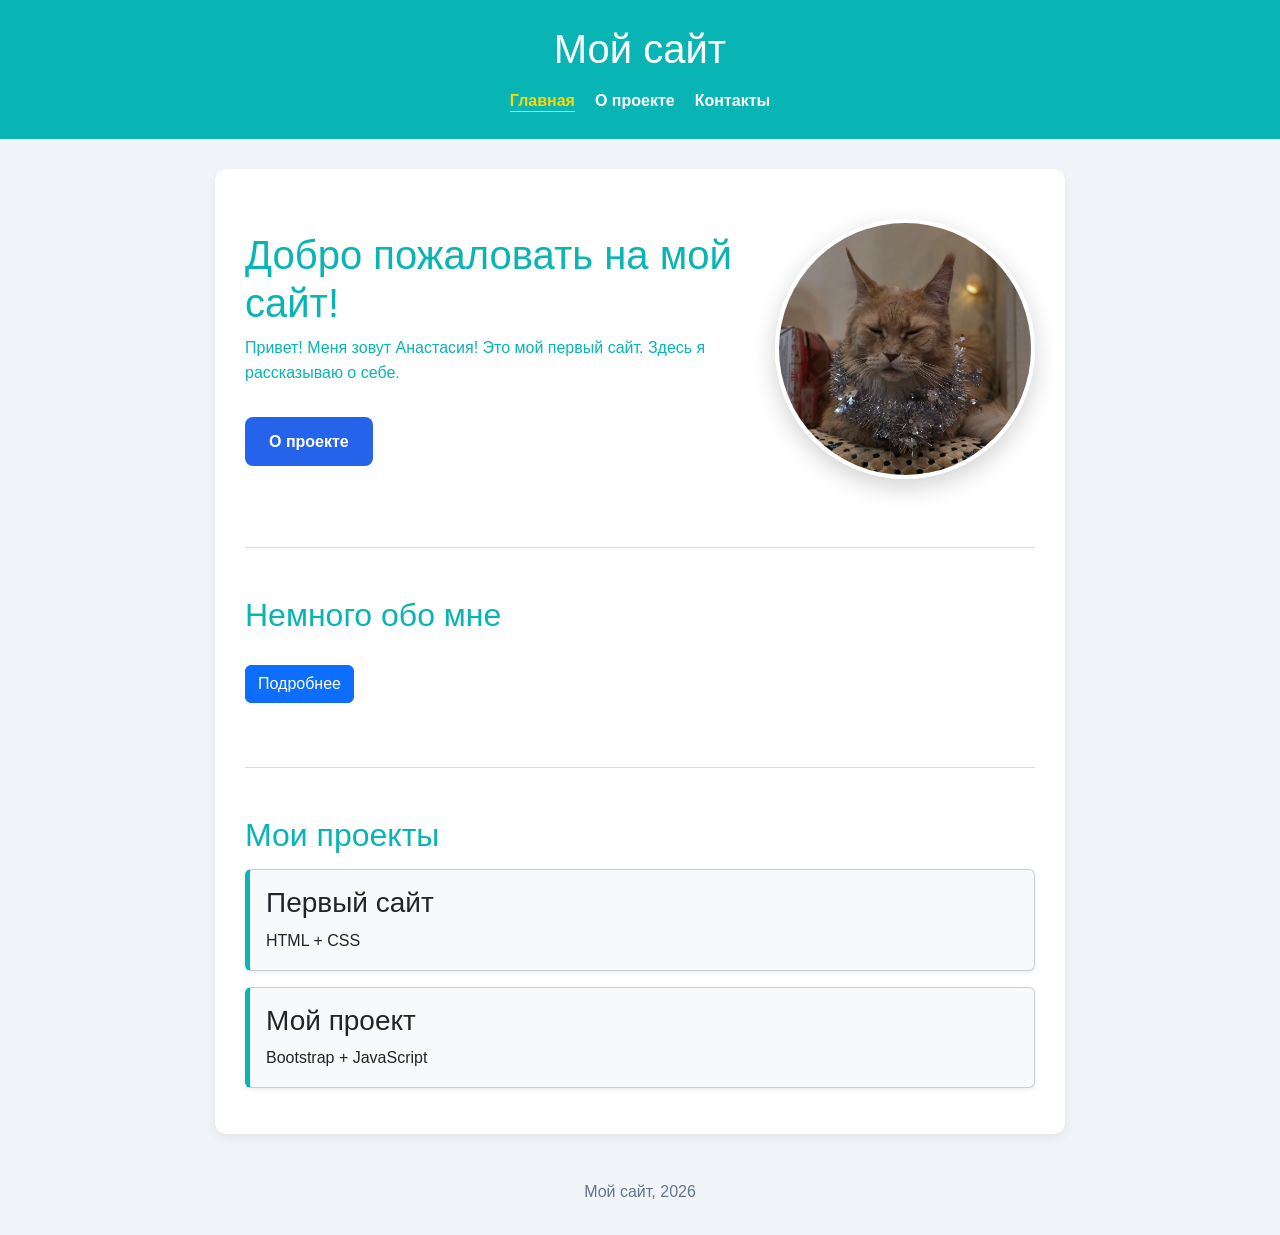
<file: index.html>
<!DOCTYPE html>
<html lang="ru">
<head>
    <meta charset="UTF-8">
    <meta name="viewport" content="width=device-width, initial-scale=1.0">
    <title>Главная</title>
    <link href="https://cdn.jsdelivr.net/npm/bootstrap@5.3.3/dist/css/bootstrap.min.css" rel="stylesheet">
    <link rel="stylesheet" href="style.css">

    <script src="script.js" defer></script>
    <script src="https://cdn.jsdelivr.net/npm/bootstrap@5.3.3/dist/js/bootstrap.bundle.min.js" defer></script>
</head>
<body>

    <header>
        <h1>Мой сайт</h1>

        <nav>
            <a href="index.html">Главная</a>
            <a href="about.html">О проекте</a>
            <a href="contacts.html">Контакты</a>
        </nav>
    </header>

        <main>
        <!-- Основной блок с приветствием и котиком -->
        <div class="intro">
            <div class="intro-text">
                <h1>Добро пожаловать на мой сайт!</h1>
                <p>
                    Привет! Меня зовут Анастасия!
                    Это мой первый сайт.
                    Здесь я рассказываю о себе.
                </p>
                <a href="about.html" class="my-button">О проекте</a>
            </div>
            <img src="./photo_4_2026-09-10_21-55-54.jpg" alt="Мой котик)" class="cat-photo">
        </div>

        <!-- Новый блок с кнопкой (он теперь ПОД котиком) -->
        <div class="content-block">
            <hr class="my-5">
            <h2>Немного обо мне</h2>
            <button id="showMore" class="btn btn-primary my-3">Подробнее</button>
            <p id="moreText" class="d-none mt-3">
                Я изучаю HTML, CSS, Bootstrap и JavaScript. Этот блок скрыт с помощью класса d-none, а JS его показывает.
            </p>
        </div>

        <!-- Блок для проектов -->
        <div class="content-block">
            <hr class="my-5">
            <h2>Мои проекты</h2>
            <div id="projects"></div>
        </div>
    </main>

    <footer>
        <p>Мой сайт, 2026</p>
    </footer>

</body>
</html>
</file>
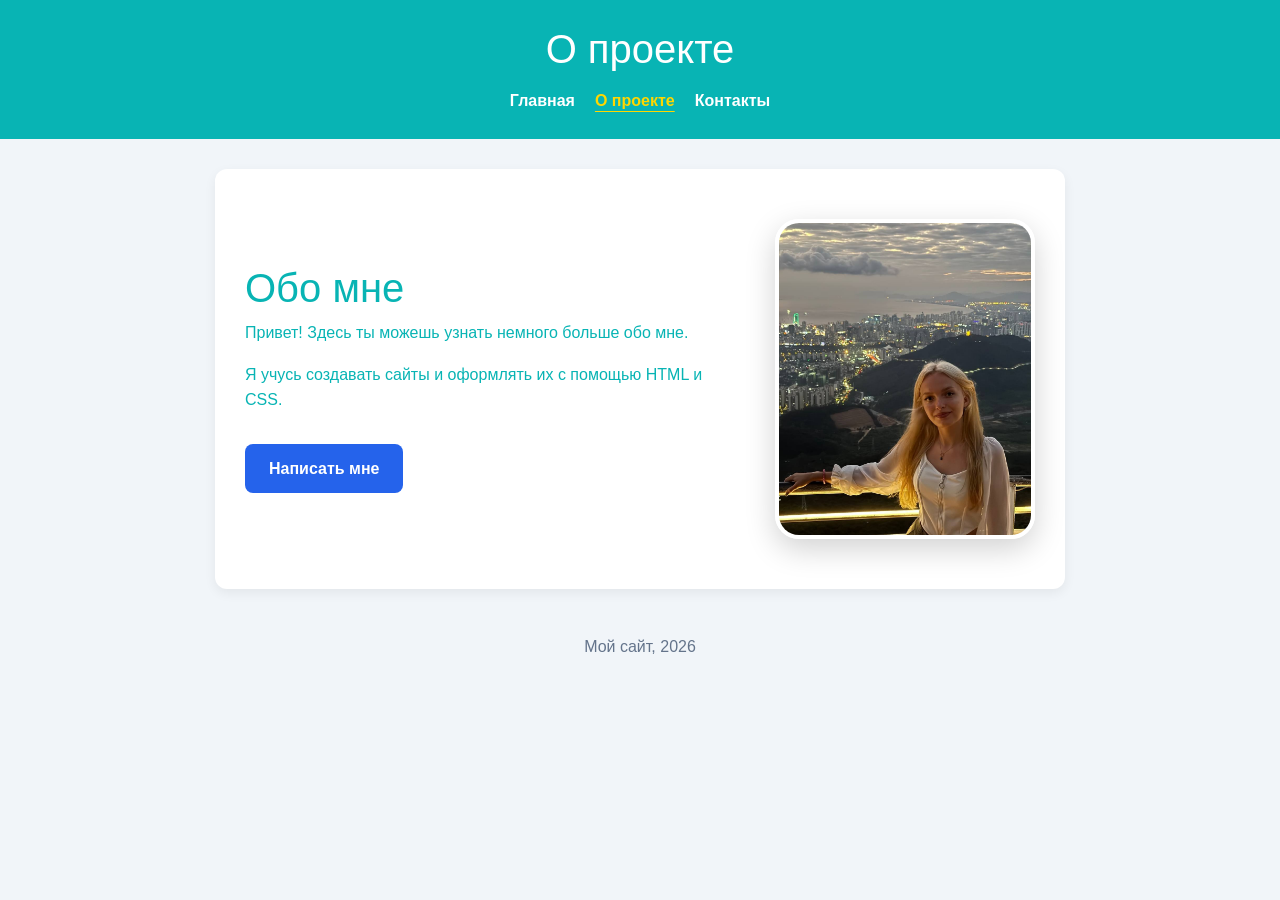
<file: about.html>
<link href="https://cdn.jsdelivr.net/npm/bootstrap@5.3.3/dist/css/bootstrap.min.css"
      rel="stylesheet">
<link rel="stylesheet" href="style.css">
<!DOCTYPE html>
<html lang="ru">
<head>
    <meta charset="UTF-8">
    <meta name="viewport" content="width=device-width, initial-scale=1.0">
    <title>О проекте</title>
    <link href="https://cdn.jsdelivr.net/npm/bootstrap@5.3.3/dist/css/bootstrap.min.css" rel="stylesheet">
    <link rel="stylesheet" href="style.css">
    <script src="script.js" defer></script>
</head>
<body>

    <header>
        <h1>О проекте</h1>

        <nav>
            <a href="index.html">Главная</a>
            <a href="about.html">О проекте</a>
            <a href="contacts.html">Контакты</a>
        </nav>
    </header>

    <main>
        <div class="intro">
          <div class="intro-text">
            <h1>Обо мне</h1>

            <p>
                Привет! Здесь ты можешь узнать
                немного больше обо мне.
            </p>

            <p>
                Я учусь создавать сайты и оформлять
                их с помощью HTML и CSS.
            </p>

            <a href="contacts.html" class="my-button">
                Написать мне
            </a>
        </div>

        <img
            src="./photo_3_2026-09-10_21-55-44.jpg"
            alt="Моё фото"
            class="profile-photo"
        >
    </div>
</main>
    

    <footer>
        <p>Мой сайт, 2026</p>
    </footer>

</body>
</html>
</file>
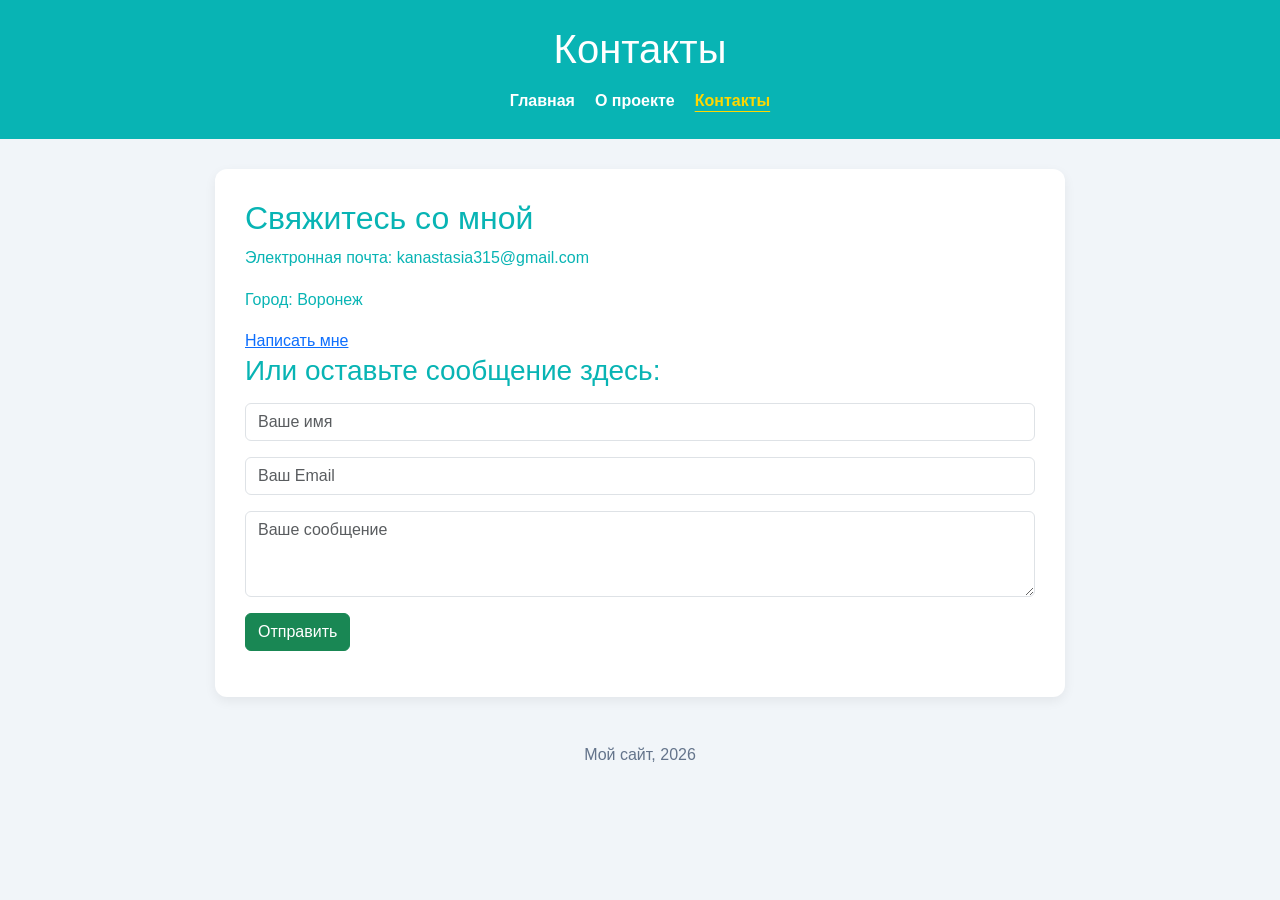
<file: contacts.html>
<link href="https://cdn.jsdelivr.net/npm/bootstrap@5.3.3/dist/css/bootstrap.min.css"
      rel="stylesheet">
<link rel="stylesheet" href="style.css">
<!DOCTYPE html>
<html lang="ru">
<head>
    <meta charset="UTF-8">
    <meta name="viewport" content="width=device-width, initial-scale=1.0">
    <title>Контакты</title>
    <link href="https://cdn.jsdelivr.net/npm/bootstrap@5.3.3/dist/css/bootstrap.min.css" rel="stylesheet">
    <link rel="stylesheet" href="style.css">
    <script src="script.js" defer></script>
</head>
<body>

    <header>
        <h1>Контакты</h1>

        <nav>
            <a href="index.html">Главная</a>
            <a href="about.html">О проекте</a>
            <a href="contacts.html">Контакты</a>
        </nav>
    </header>

    <main>
        <h2>Свяжитесь со мной</h2>
        <p>Электронная почта: kanastasia315@gmail.com</p>
        <p>Город: Воронеж</p>

        <a href="mailto:kanastasia315@gmail.com">
            Написать мне
        </a>

        <h3>Или оставьте сообщение здесь:</h3>
        <form id="contactForm" class="mt-3">
            <div class="mb-3">
                <input id="name" class="form-control" type="text" placeholder="Ваше имя">
            </div>
            <div class="mb-3">
                <input id="email" class="form-control" type="text" placeholder="Ваш Email">
            </div>
            <div class="mb-3">
                <textarea id="comment" class="form-control" rows="3" placeholder="Ваше сообщение"></textarea>
            </div>
            <button type="submit" class="btn btn-success">Отправить</button>
        </form>
        <!-- Блок для вывода сообщения об успехе или ошибке -->
        <p id="formMessage"></p>
    </main>

    <footer>
        <p>Мой сайт, 2026</p>
    </footer>

</body>
</html>
</file>
<file: style.css>
/* Настройки всей страницы */
* {
    box-sizing: border-box;
}

body {
    margin: 0;
    font-family: Arial, sans-serif;
    background-color: #f1f5f9;
    color: #08b4b4;
    line-height: 1.6;
}

/* Верхняя часть сайта */
header {
    background-color: #08b4b4;
    color: white;
    padding: 25px 20px;
    text-align: center;
}

/* Меню */
nav {
    display: flex;
    justify-content: center;
    flex-wrap: wrap;
    gap: 20px;
    margin-top: 15px;
}

nav a {
    color: white;
    text-decoration: none;
    font-weight: bold;
}

nav a:hover {
    text-decoration: underline;
}

/* Основное содержимое */
main {
    max-width: 850px;
    margin: 30px auto;
    padding: 30px;
    background-color: white;
    border-radius: 12px;
    box-shadow: 0 4px 12px #00000010;
}

main img {
    width: 300px;
    max-width: 100%;
    height: auto;
    border-radius: 12px;
    display: block;
    margin: 20px auto;
}
h2 {
    color: #08b4b4;
}
.my-button {
    display: inline-block;
    background-color: #2563eb;
    color: white;
    padding: 12px 24px;
    border-radius: 8px;
    text-decoration: none;
    font-weight: bold;
    margin-top: 15px;
}

.my-button:hover {
    background-color: #1d4ed8;
}

.my-button1 {
    display: inline-block;
    background-color: #0c9c60;
    color: white;
    padding: 12px 24px;
    border-radius: 8px;
    text-decoration: none;
    font-weight: bold;
    margin-top: 15px;
}

.my-button1:hover {
    background-color: #0c9c60;
}

/* Нижняя часть сайта */
footer {
    text-align: center;
    padding: 15px;
    color: #64748b;
}

/* Для небольших экранов */
@media (max-width: 600px) {
    main {
        margin: 15px;
        padding: 20px;
    }

    nav {
        gap: 12px;
    }
}


.intro {
    display: flex;
    flex-direction: row;
    align-items: center;
    justify-content: space-between;
    gap: 40px;
    width: 100%;
}

.intro-text {
    flex: 1;
    min-width: 0;
}

.cat-photo {
    width: 260px;
    height: 260px;
    max-width: 40%;
    flex-shrink: 0;
    object-fit: cover;
    border-radius: 50%;
    border: 4px solid white;
    box-shadow: 0 8px 25px rgba(0, 0, 0, 0.18);
}

/* На узких экранах оставляем фото справа */
@media (max-width: 600px) {
    .intro {
        gap: 12px;
    }

    .profile-photo {
        width: 120px;
        height: 120px;
        max-width: 40%;
    }
}


.profile-photo {
    display: block;
    width: 260px;
    height: 320px;
    max-width: 40%;
    flex-shrink: 0;
    object-fit: cover;
    border-radius: 24px;
    border: 4px solid white;
    box-shadow: 0 10px 30px rgba(0, 0, 0, 0.18);
}

nav a.active-link {
    text-decoration: underline;
    text-underline-offset: 5px;
    color: #ffd700; 
}

#projects .card {
    background-color: #f8f9fa;
    border-left: 5px solid #08b4b4;
}
/* Защита для новых блоков, чтобы они не сжимались в колонку */
.content-block {
    width: 100%;
    display: block; /* Отменяем flex из родителя */
    margin-top: 20px;
}

.content-block h2 {
    text-align: left; /* Выравниваем заголовки по левому краю */
    margin-bottom: 15px;
}

/* Делаем текст приветствия чуть шире, чтобы он не сжимался */
.intro-text {
    flex: 1;
    min-width: 50%; /* Даем тексту минимум половину ширины */
}
</file>
